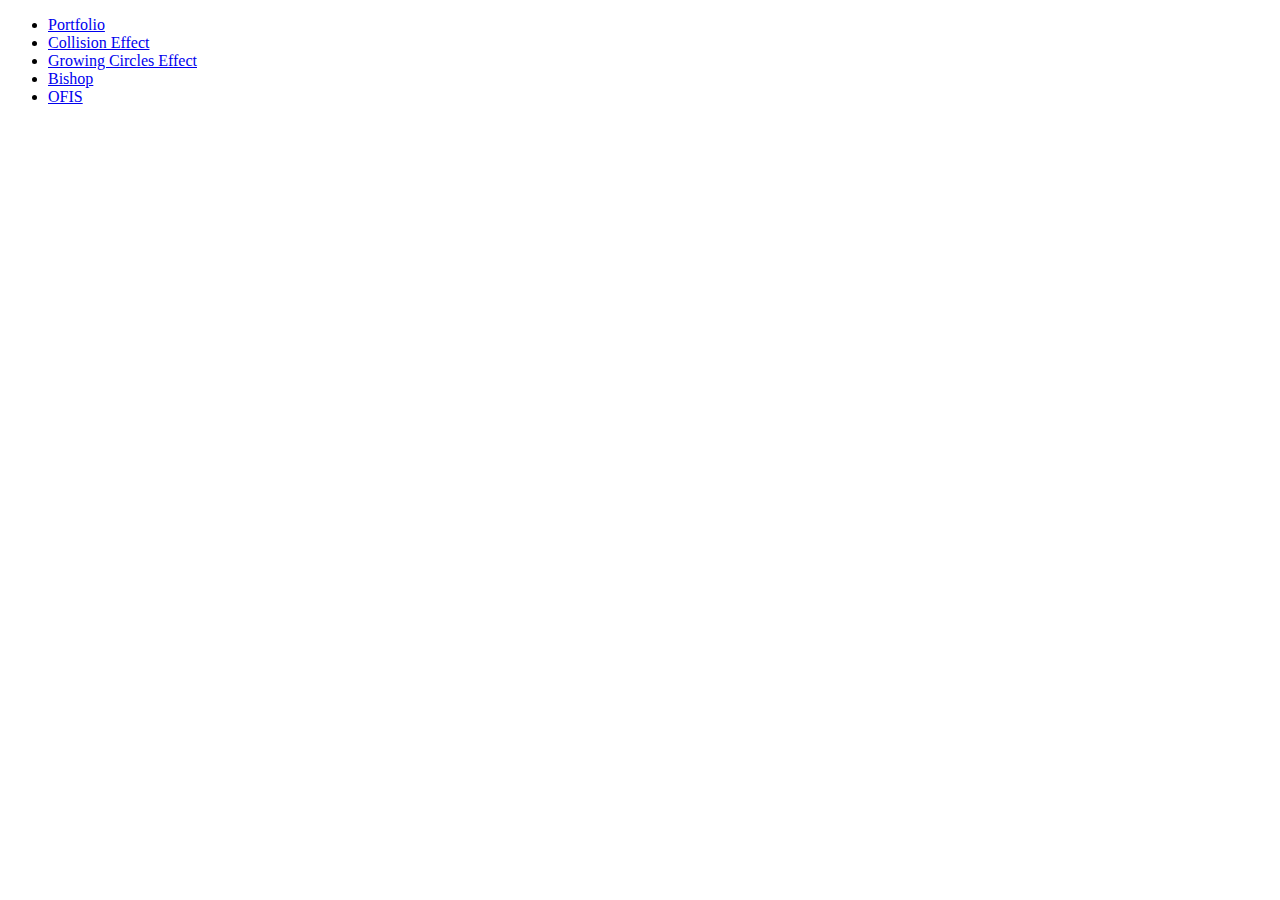
<file: index.html>
<!DOCTYPE html>
<html lang="en">
<head>
	<meta charset="UTF-8">
	<meta name="viewport" content="width=device-width, initial-scale=1.0">
	<meta http-equiv="X-UA-Compatible" content="ie=edge">
	<title>Narendra Shenvi Desai</title>
</head>
<body>
	<ul>
		<li><a href="https://narendradesai.github.io/portfolio/" target="_blank">Portfolio</a></li>
		<li><a href="https://narendradesai.github.io/collision/" target="_blank">Collision Effect</a></li>
		<li><a href="https://narendradesai.github.io/growing-circles/" target="_blank">Growing Circles Effect</a></li>
		<li><a href="https://narendradesai.github.io/htmlcss/" target="_blank">Bishop</a></li>
		<li><a href="https://narendradesai.github.io/OFIS" target="_blank">OFIS</a></li>
	</ul>
	
</body>
</html>
</file>
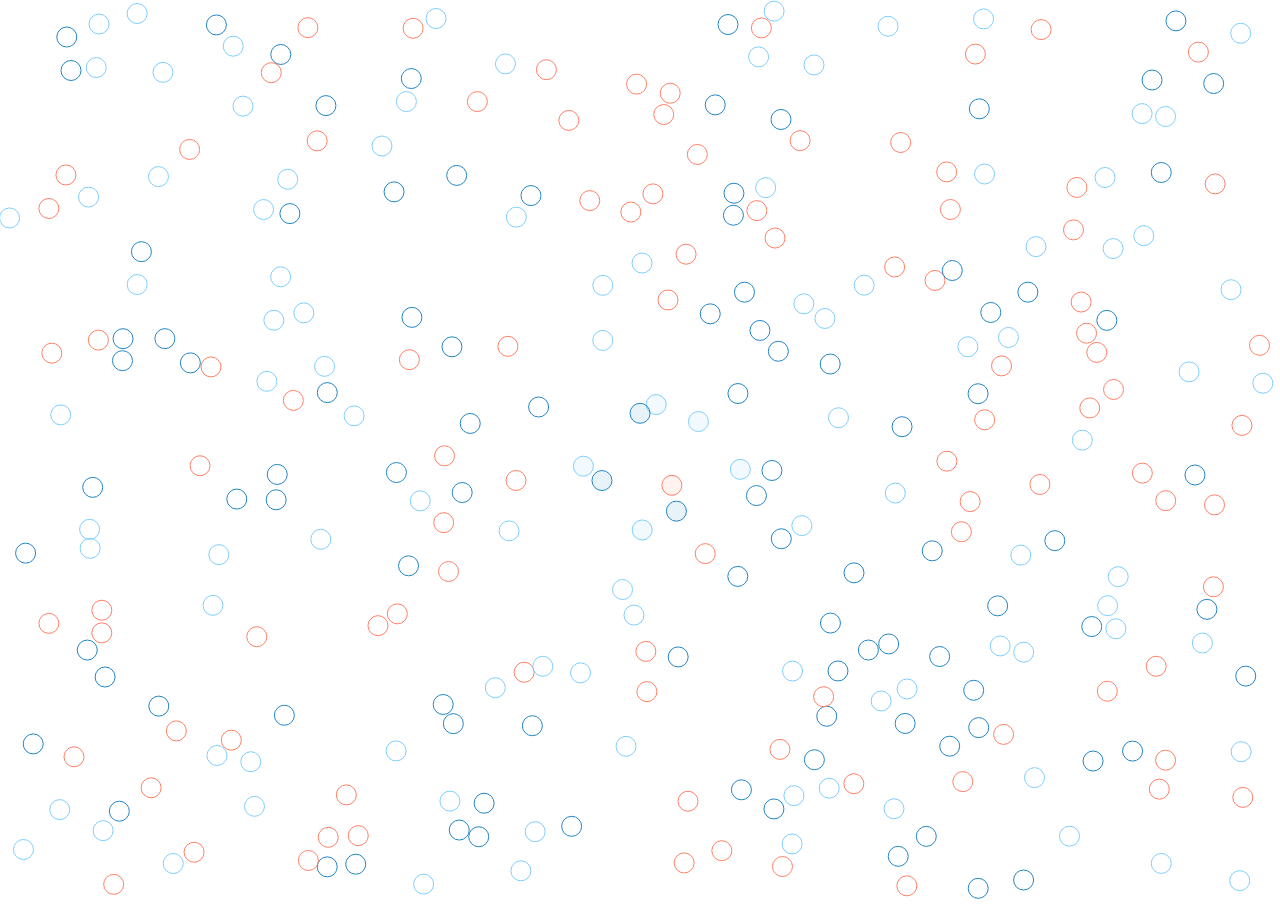
<file: collision/index.html>
<!DOCTYPE html>
<html lang="en">
<head>
	<meta charset="UTF-8">
	<title>Canvas Collision</title>
	<style>
		body {
			margin: 0;
		}
	</style>
</head>
<body>
	<canvas></canvas>
	<script src="canvas.js"></script>
</body>
</html>
</file>
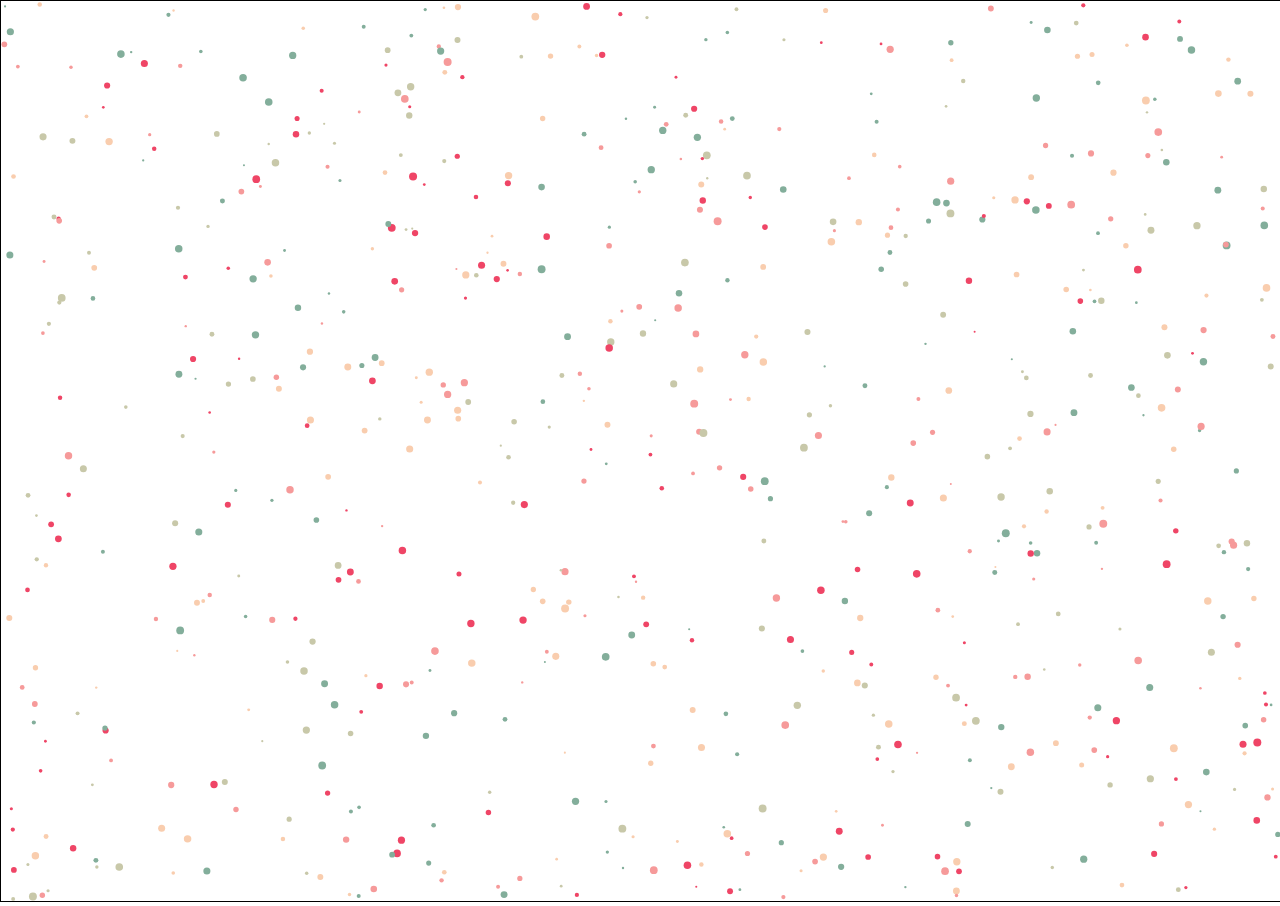
<file: growing-circles/index.html>
<!DOCTYPE html> 
<html lang="en">
    <head>
        <meta charset="UTF-8">
        <title>Growing Circles</title>
        <style type="text/css">
            canvas {
                border: 1px solid black;
            }
            body {
                margin: 0px;
            }
        </style>
    </head>
    <body>
        <canvas id="canvas_id"></canvas>
        <script src="canvas.js"></script>
    </body>
</html>
</file>
